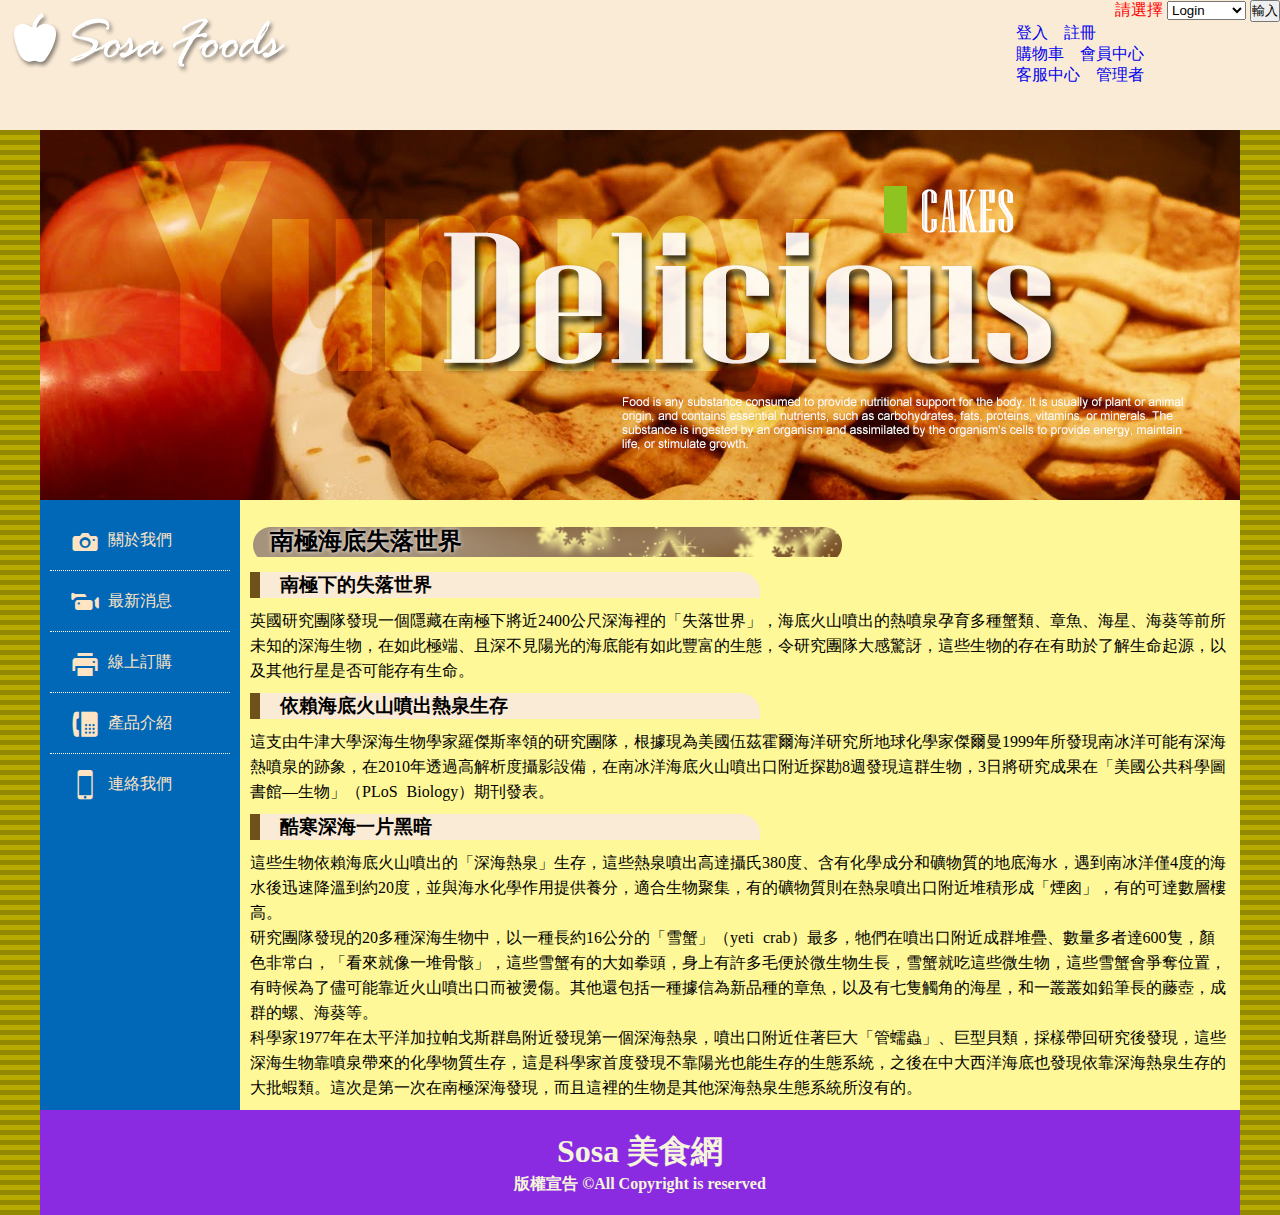
<file: web/index.html>
<!doctype html>
<html lang="zh-Hant"><!-- InstanceBegin template="/Templates/template1.dwt" codeOutsideHTMLIsLocked="false" -->
<head>
<meta charset="utf-8">
<!-- InstanceBeginEditable name="doctitle" -->
        <title>Sosa 美食網</title>
        <!-- InstanceEndEditable -->
<meta name="keywords" content="美食,西點,送禮">
<meta name="description" content="歡樂美味在 Sosa">
<link href="share/style.css" rel="stylesheet" type="text/css">
<!-- InstanceBeginEditable name="head" -->
        <!-- InstanceEndEditable -->
</head>

<body>
<div class="header">
  <h1><img src="share/logo.png" width="300" height="80" alt=""/></h1>
  <form action="ApplicationControl" method="POST">
    <p style="color:red; text-align:right"> 請選擇
      <select name="Application" size="1">
        <option>Login</option>
        <option>Shopping</option>
		<option>car</option>
        <option>Logout</option>
      </select>
      <input type="submit" value="輸入" />
    </p>
  </form>
 <ul>
    <li><a href="M_Login.jsp">登入</a></li>
    <li><a href="M_Reg.jsp">註冊</a></li>
    <li><a href="ShopCart.jsp">購物車</a></li>
    <li><a href="M_Info.jsp">會員中心</a></li>
    <li><a href="customer.jsp">客服中心</a></li>
    <li><a href="Admin.jsp">管理者</a></li>
  </ul>

</div>
<div class="container">
  <div class="banner"><img src="share/banner.jpg" width="1200" height="400" alt=""/></div>
  <div class="nav">
    <ul>
      <li><a href="about/about.html"><span>1</span>關於我們</a></li>
      <li><a href="new/news.html"><span>2</span>最新消息</a></li>
      <li><a href="productG.jsp"><span>3</span>線上訂購</a></li>
      <li><a href="product.jsp"><span>4</span>產品介紹</a></li>
      <li><a href="contact/contact.html"><span>5</span>連絡我們</a></li>
    </ul>
  </div>
  <div class="content"><!-- InstanceBeginEditable name="EditRegion3" -->
                <h2>南極海底失落世界</h2>
                <h3>南極下的失落世界</h3>
                <p>英國研究團隊發現一個隱藏在南極下將近2400公尺深海裡的「失落世界」，海底火山噴出的熱噴泉孕育多種蟹類、章魚、海星、海葵等前所未知的深海生物，在如此極端、且深不見陽光的海底能有如此豐富的生態，令研究團隊大感驚訝，這些生物的存在有助於了解生命起源，以及其他行星是否可能存有生命。</p>
                <h3>依賴海底火山噴出熱泉生存</h3>
                <p>這支由牛津大學深海生物學家羅傑斯率領的研究團隊，根據現為美國伍茲霍爾海洋研究所地球化學家傑爾曼1999年所發現南冰洋可能有深海熱噴泉的跡象，在2010年透過高解析度攝影設備，在南冰洋海底火山噴出口附近探勘8週發現這群生物，3日將研究成果在「美國公共科學圖書館—生物」（PLoS Biology）期刊發表。</p>
                <h3>酷寒深海一片黑暗</h3>
                <p>這些生物依賴海底火山噴出的「深海熱泉」生存，這些熱泉噴出高達攝氏380度、含有化學成分和礦物質的地底海水，遇到南冰洋僅4度的海水後迅速降溫到約20度，並與海水化學作用提供養分，適合生物聚集，有的礦物質則在熱泉噴出口附近堆積形成「煙囪」，有的可達數層樓高。</p>
                <p>研究團隊發現的20多種深海生物中，以一種長約16公分的「雪蟹」（yeti  crab）最多，牠們在噴出口附近成群堆疊、數量多者達600隻，顏色非常白，「看來就像一堆骨骸」，這些雪蟹有的大如拳頭，身上有許多毛便於微生物生長，雪蟹就吃這些微生物，這些雪蟹會爭奪位置，有時候為了儘可能靠近火山噴出口而被燙傷。其他還包括一種據信為新品種的章魚，以及有七隻觸角的海星，和一叢叢如鉛筆長的藤壺，成群的螺、海葵等。</p>
                <p>科學家1977年在太平洋加拉帕戈斯群島附近發現第一個深海熱泉，噴出口附近住著巨大「管蠕蟲」、巨型貝類，採樣帶回研究後發現，這些深海生物靠噴泉帶來的化學物質生存，這是科學家首度發現不靠陽光也能生存的生態系統，之後在中大西洋海底也發現依靠深海熱泉生存的大批蝦類。這次是第一次在南極深海發現，而且這裡的生物是其他深海熱泉生態系統所沒有的。</p>
                <!-- InstanceEndEditable --> </div>
  <div class="footer">
    <h1>Sosa 美食網</h1>
    <h4>版權宣告 &copy;All Copyright is reserved</h4>
  </div>
</div>
</body>
<!-- InstanceEnd --></html>
</file>
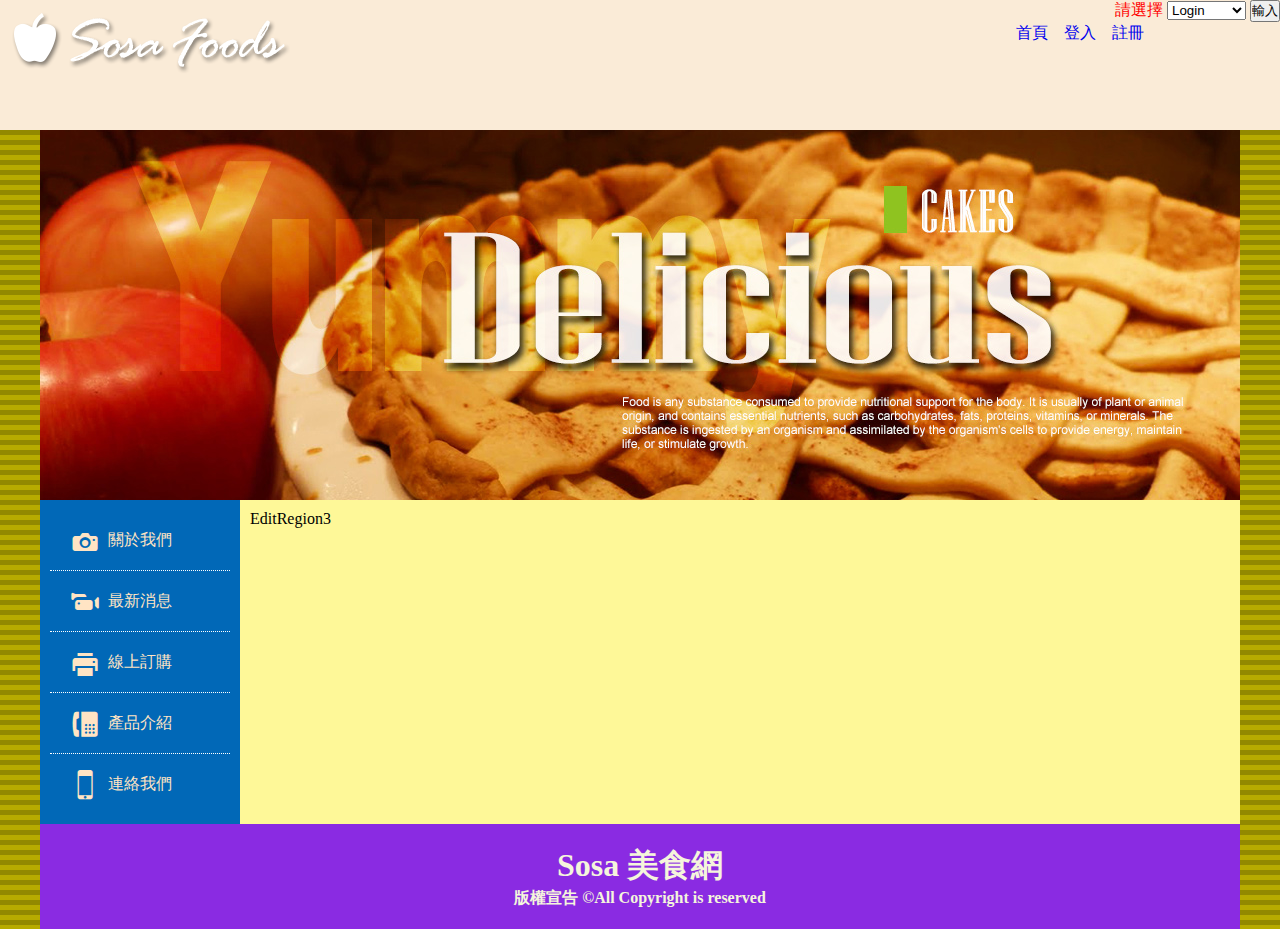
<file: web/member.html>
<!doctype html>
<html lang="zh-Hant"><!-- InstanceBegin template="/Templates/template1.dwt" codeOutsideHTMLIsLocked="false" -->
<head>
<meta charset="utf-8">
<!-- InstanceBeginEditable name="doctitle" -->
<title>Sosa 美食網</title>
<!-- InstanceEndEditable -->
<meta name="keywords" content="美食,西點,送禮">
<meta name="description" content="歡樂美味在 Sosa">
<link href="share/style.css" rel="stylesheet" type="text/css">
<!-- InstanceBeginEditable name="head" -->
<!-- InstanceEndEditable -->
</head>

<body>
<div class="header">
  <h1><img src="share/logo.png" width="300" height="80" alt=""/></h1>
  <form action="ApplicationControl" method="POST">
    <p style="color:red; text-align:right"> 請選擇
      <select name="Application" size="1">
        <option>Login</option>
        <option>Shopping</option>
        <option>Logout</option>
      </select>
      <input type="submit" value="輸入" />
    </p>
  </form>
  <ul>
    <li><a href="index.html">首頁</a></li>
    <li><a href="#">登入</a></li>
    <li><a href="member.html">註冊 </a></li>
  </ul>
</div>
<div class="container">
  <div class="banner"><img src="share/banner.jpg" width="1200" height="400" alt=""/></div>
  <div class="nav">
    <ul>
      <li><a href="about/about.html"><span>1</span>關於我們</a></li>
      <li><a href="new/news.html"><span>2</span>最新消息</a></li>
      <li><a href="order/order.html"><span>3</span>線上訂購</a></li>
      <li><a href="product/product.html"><span>4</span>產品介紹</a></li>
      <li><a href="contact/contact.html"><span>5</span>連絡我們</a></li>
    </ul>
  </div>
  <div class="content"><!-- InstanceBeginEditable name="EditRegion3" -->EditRegion3<!-- InstanceEndEditable --> </div>
  <div class="footer">
    <h1>Sosa 美食網</h1>
    <h4>版權宣告 &copy;All Copyright is reserved</h4>
  </div>
</div>
</body>
<!-- InstanceEnd --></html>
</file>
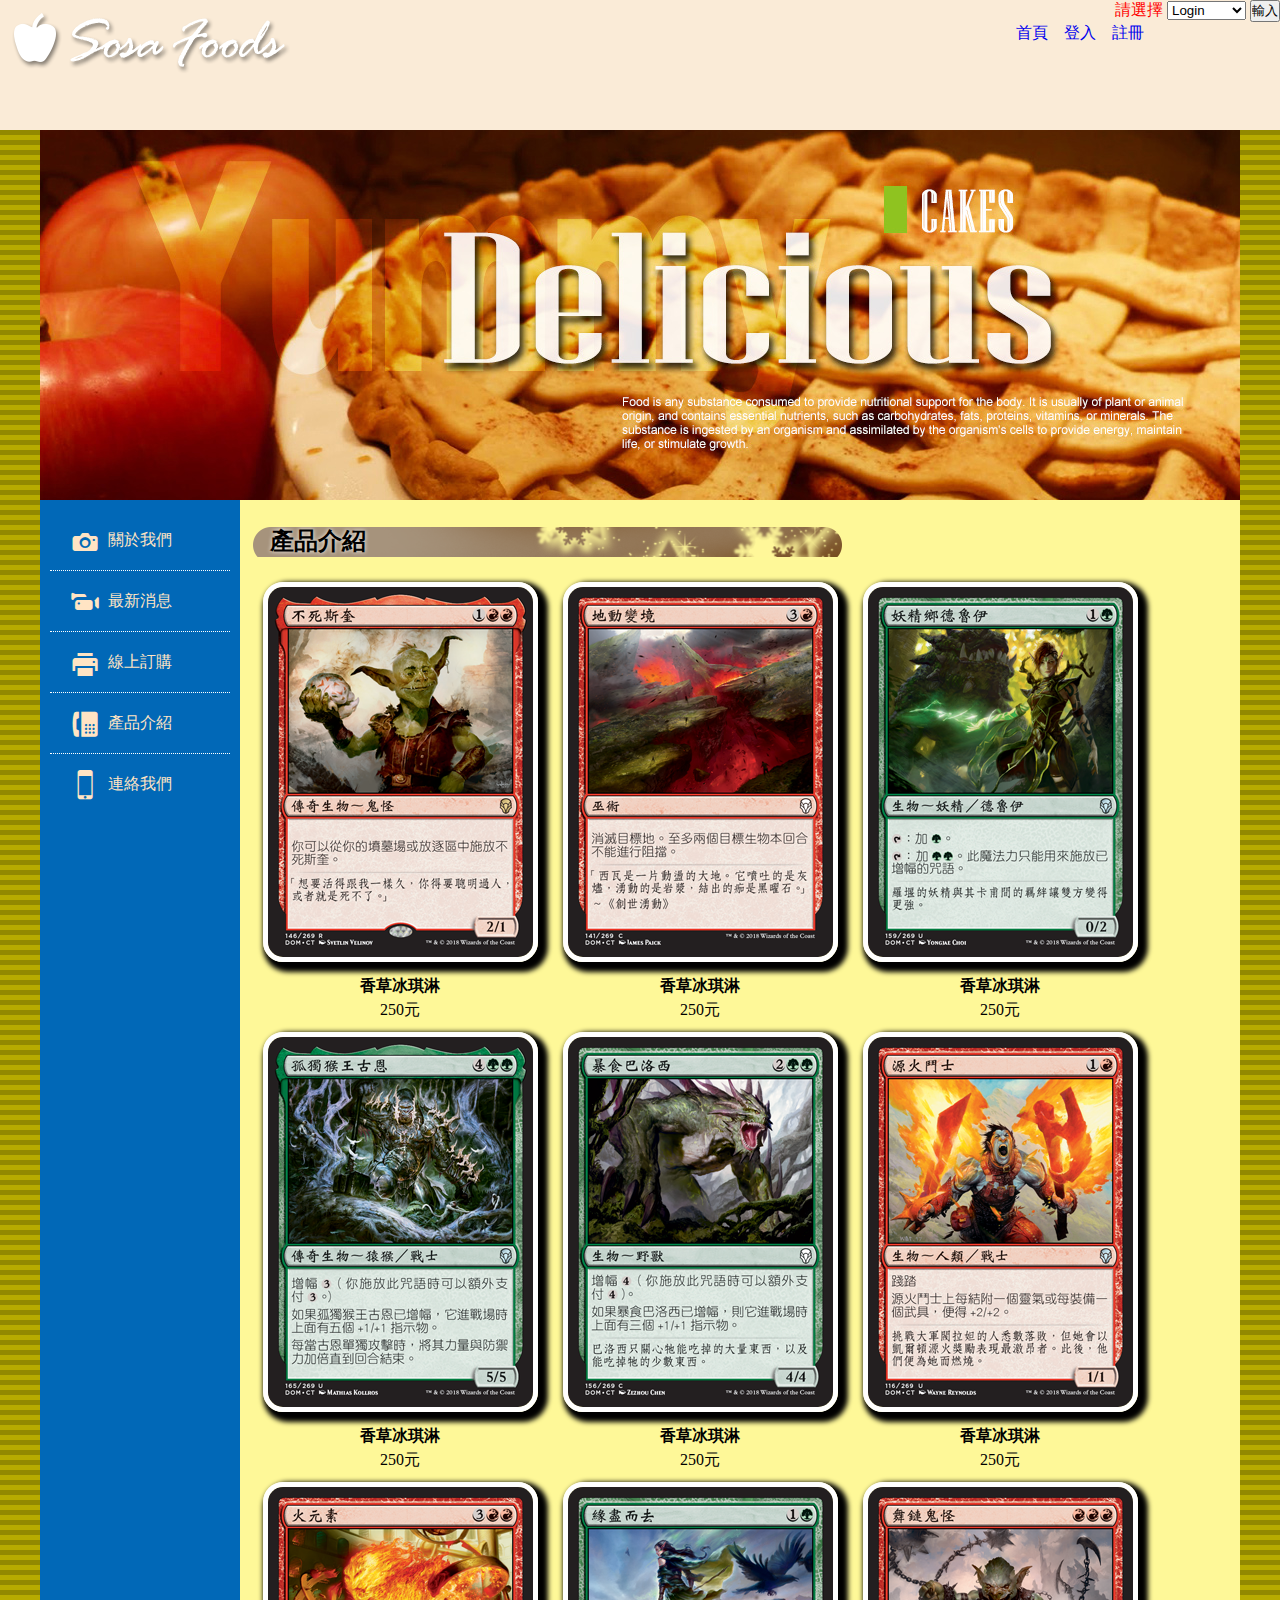
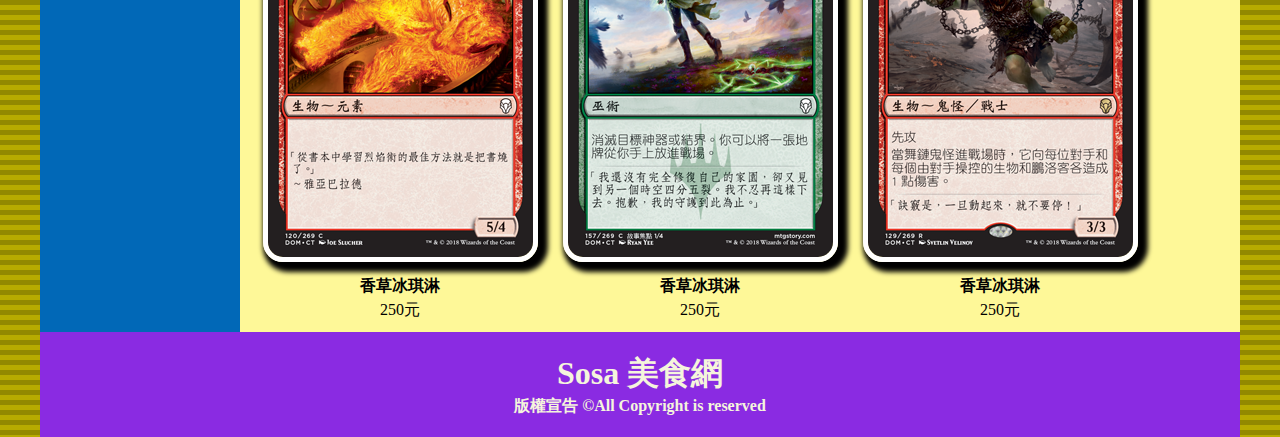
<file: web/product.html>
<!doctype html>
<html lang="zh-Hant"><!-- InstanceBegin template="/Templates/template1.dwt" codeOutsideHTMLIsLocked="false" -->
<head>
<meta charset="utf-8">
<!-- InstanceBeginEditable name="doctitle" -->
<title>Sosa 美食網</title>
<link href="productcss.css" rel="stylesheet" type="text/css">
<!-- InstanceEndEditable -->
<meta name="keywords" content="美食,西點,送禮">
<meta name="description" content="歡樂美味在 Sosa">
<link href="share/style.css" rel="stylesheet" type="text/css">
<!-- InstanceBeginEditable name="head" -->
<!-- InstanceEndEditable -->
</head>

<body>
<div class="header">
  <h1><img src="share/logo.png" width="300" height="80" alt=""/></h1>
  <form action="ApplicationControl" method="POST">
    <p style="color:red; text-align:right"> 請選擇
      <select name="Application" size="1">
        <option>Login</option>
        <option>Shopping</option>
		<option>car</option>
        <option>Logout</option>
      </select>
      <input type="submit" value="輸入" />
    </p>
  </form>
  <ul>
    <li><a href="index.html">首頁</a></li>
    <li><a href="#">登入</a></li>
    <li><a href="member.html">註冊 </a></li>
  </ul>
</div>
<div class="container">
  <div class="banner"><img src="share/banner.jpg" width="1200" height="400" alt=""/></div>
  <div class="nav">
    <ul>
      <li><a href="about/about.html"><span>1</span>關於我們</a></li>
      <li><a href="new/news.html"><span>2</span>最新消息</a></li>
      <li><a href="productG.jsp"><span>3</span>線上訂購</a></li>
      <li><a href="product.jsp"><span>4</span>產品介紹</a></li>
      <li><a href="contact/contact.html"><span>5</span>連絡我們</a></li>
    </ul>
  </div>
  <div class="content"><!-- InstanceBeginEditable name="EditRegion3" -->
   	 <h2>產品介紹</h2>
<div class="box">
  <h4><img src="product/不死斯奎.png" width="265" height="370" alt=""/>香草冰琪淋</h4>
	<p>250元</p>
</div>
<div class="box">
  <h4><img src="product/地動變境1.png" width="265" height="370" alt=""/>香草冰琪淋</h4>
	<p>250元</p>
</div>
<div class="box">
  <h4><img src="product/妖精鄉德魯伊.png" width="265" height="370" alt=""/>香草冰琪淋</h4>
	<p>250元</p>
</div>
<div class="box">
  <h4><img src="product/孤獨猴王古恩.png" width="265" height="370" alt=""/>香草冰琪淋</h4>
	<p>250元</p>
</div>
<div class="box">
  <h4><img src="product/暴食巴洛西.png" width="265" height="370" alt=""/>香草冰琪淋</h4>
	<p>250元</p>
</div>
<div class="box">
  <h4><img src="product/源火鬥士.png" width="265" height="370" alt=""/>香草冰琪淋</h4>
	<p>250元</p>
</div>
<div class="box">
  <h4><img src="product/火元素.png" width="265" height="370" alt=""/>香草冰琪淋</h4>
	<p>250元</p>
</div>
<div class="box">
  <h4><img src="product/緣盡而去1.png" width="265" height="370" alt=""/>香草冰琪淋</h4>
	<p>250元</p>
</div>
<div class="box">
  <h4><img src="product/舞鏈鬼怪.png" width="265" height="370" alt=""/>香草冰琪淋</h4>
	<p>250元</p>
</div> 
	
  <!-- InstanceEndEditable --> </div>
  <div class="footer">
    <h1>Sosa 美食網</h1>
    <h4>版權宣告 &copy;All Copyright is reserved</h4>
  </div>
</div>
</body>
<!-- InstanceEnd --></html>
</file>
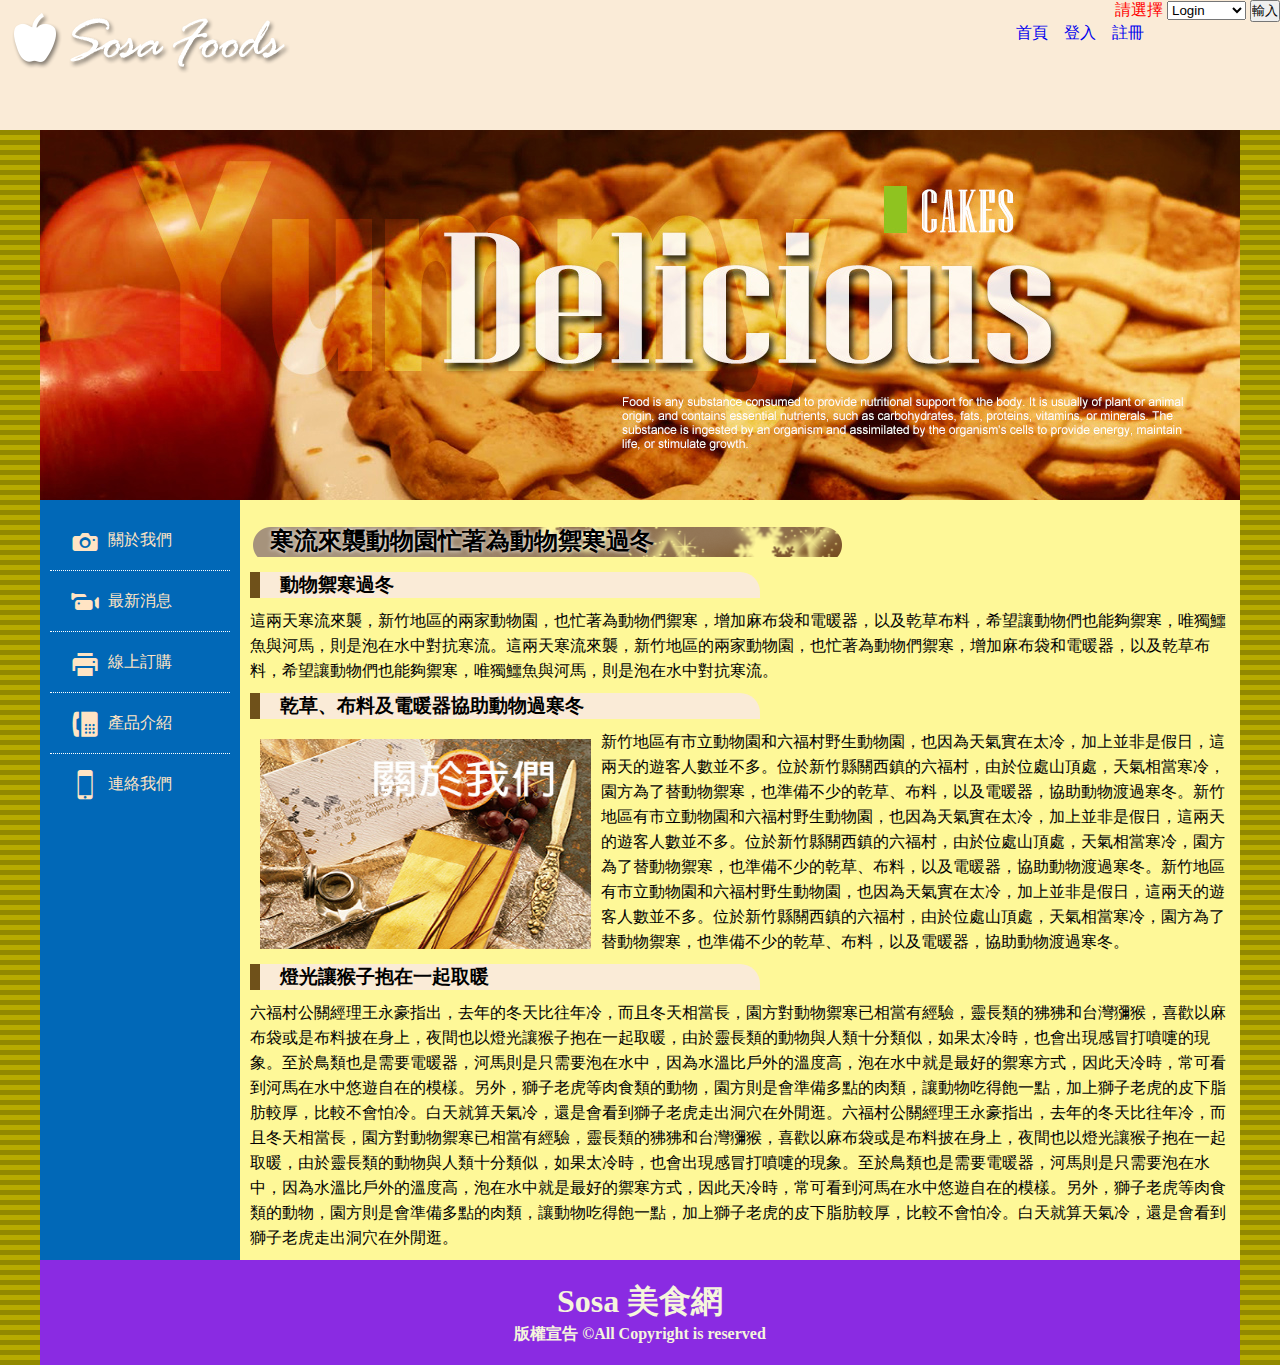
<file: web/about/about.html>
<!doctype html>
<html lang="zh-Hant"><!-- InstanceBegin template="/Templates/template1.dwt" codeOutsideHTMLIsLocked="false" -->
<head>
<meta charset="utf-8">
<!-- InstanceBeginEditable name="doctitle" -->
<title>Sosa 美食網</title>
<link href="aboutcss.css" rel="stylesheet" type="text/css">
<!-- InstanceEndEditable -->
<meta name="keywords" content="美食,西點,送禮">
<meta name="description" content="歡樂美味在 Sosa">
<link href="../share/style.css" rel="stylesheet" type="text/css">
<!-- InstanceBeginEditable name="head" -->
<!-- InstanceEndEditable -->
</head>

<body>
<div class="header">
  <h1><img src="../share/logo.png" width="300" height="80" alt=""/></h1>
  <form action="ApplicationControl" method="POST">
    <p style="color:red; text-align:right"> 請選擇
      <select name="Application" size="1">
        <option>Login</option>
        <option>Shopping</option>
        <option>Logout</option>
      </select>
      <input type="submit" value="輸入" />
    </p>
  </form>
  <ul>
    <li><a href="../index.html">首頁</a></li>
    <li><a href="#">登入</a></li>
    <li><a href="../member.html">註冊 </a></li>
  </ul>
</div>
<div class="container">
  <div class="banner"><img src="../share/banner.jpg" width="1200" height="400" alt=""/></div>
  <div class="nav">
    <ul>
      <li><a href="about.html"><span>1</span>關於我們</a></li>
      <li><a href="../new/news.html"><span>2</span>最新消息</a></li>
      <li><a href="../order/order.html"><span>3</span>線上訂購</a></li>
      <li><a href="../product/product.html"><span>4</span>產品介紹</a></li>
      <li><a href="../contact/contact.html"><span>5</span>連絡我們</a></li>
    </ul>
  </div>
  <div class="content"><!-- InstanceBeginEditable name="EditRegion3" -->
    <h2>寒流來襲動物園忙著為動物禦寒過冬</h2>
    <h3>動物禦寒過冬</h3>
    <p>這兩天寒流來襲，新竹地區的兩家動物園，也忙著為動物們禦寒，增加麻布袋和電暖器，以及乾草布料，希望讓動物們也能夠禦寒，唯獨鱷魚與河馬，則是泡在水中對抗寒流。這兩天寒流來襲，新竹地區的兩家動物園，也忙著為動物們禦寒，增加麻布袋和電暖器，以及乾草布料，希望讓動物們也能夠禦寒，唯獨鱷魚與河馬，則是泡在水中對抗寒流。</p>
    <h3>乾草、布料及電暖器協助動物過寒冬</h3>
    <p><img src="about_img.jpg" width="331" height="210" alt=""/></p>
    <p>新竹地區有市立動物園和六福村野生動物園，也因為天氣實在太冷，加上並非是假日，這兩天的遊客人數並不多。位於新竹縣關西鎮的六福村，由於位處山頂處，天氣相當寒冷，園方為了替動物禦寒，也準備不少的乾草、布料，以及電暖器，協助動物渡過寒冬。新竹地區有市立動物園和六福村野生動物園，也因為天氣實在太冷，加上並非是假日，這兩天的遊客人數並不多。位於新竹縣關西鎮的六福村，由於位處山頂處，天氣相當寒冷，園方為了替動物禦寒，也準備不少的乾草、布料，以及電暖器，協助動物渡過寒冬。新竹地區有市立動物園和六福村野生動物園，也因為天氣實在太冷，加上並非是假日，這兩天的遊客人數並不多。位於新竹縣關西鎮的六福村，由於位處山頂處，天氣相當寒冷，園方為了替動物禦寒，也準備不少的乾草、布料，以及電暖器，協助動物渡過寒冬。</p>
    <h3>燈光讓猴子抱在一起取暖</h3>
    <p>六福村公關經理王永豪指出，去年的冬天比往年冷，而且冬天相當長，園方對動物禦寒已相當有經驗，靈長類的狒狒和台灣獼猴，喜歡以麻布袋或是布料披在身上，夜間也以燈光讓猴子抱在一起取暖，由於靈長類的動物與人類十分類似，如果太冷時，也會出現感冒打噴嚏的現象。至於鳥類也是需要電暖器，河馬則是只需要泡在水中，因為水溫比戶外的溫度高，泡在水中就是最好的禦寒方式，因此天冷時，常可看到河馬在水中悠遊自在的模樣。另外，獅子老虎等肉食類的動物，園方則是會準備多點的肉類，讓動物吃得飽一點，加上獅子老虎的皮下脂肪較厚，比較不會怕冷。白天就算天氣冷，還是會看到獅子老虎走出洞穴在外閒逛。六福村公關經理王永豪指出，去年的冬天比往年冷，而且冬天相當長，園方對動物禦寒已相當有經驗，靈長類的狒狒和台灣獼猴，喜歡以麻布袋或是布料披在身上，夜間也以燈光讓猴子抱在一起取暖，由於靈長類的動物與人類十分類似，如果太冷時，也會出現感冒打噴嚏的現象。至於鳥類也是需要電暖器，河馬則是只需要泡在水中，因為水溫比戶外的溫度高，泡在水中就是最好的禦寒方式，因此天冷時，常可看到河馬在水中悠遊自在的模樣。另外，獅子老虎等肉食類的動物，園方則是會準備多點的肉類，讓動物吃得飽一點，加上獅子老虎的皮下脂肪較厚，比較不會怕冷。白天就算天氣冷，還是會看到獅子老虎走出洞穴在外閒逛。</p>
  <!-- InstanceEndEditable --> </div>
  <div class="footer">
    <h1>Sosa 美食網</h1>
    <h4>版權宣告 &copy;All Copyright is reserved</h4>
  </div>
</div>
</body>
<!-- InstanceEnd --></html>
</file>
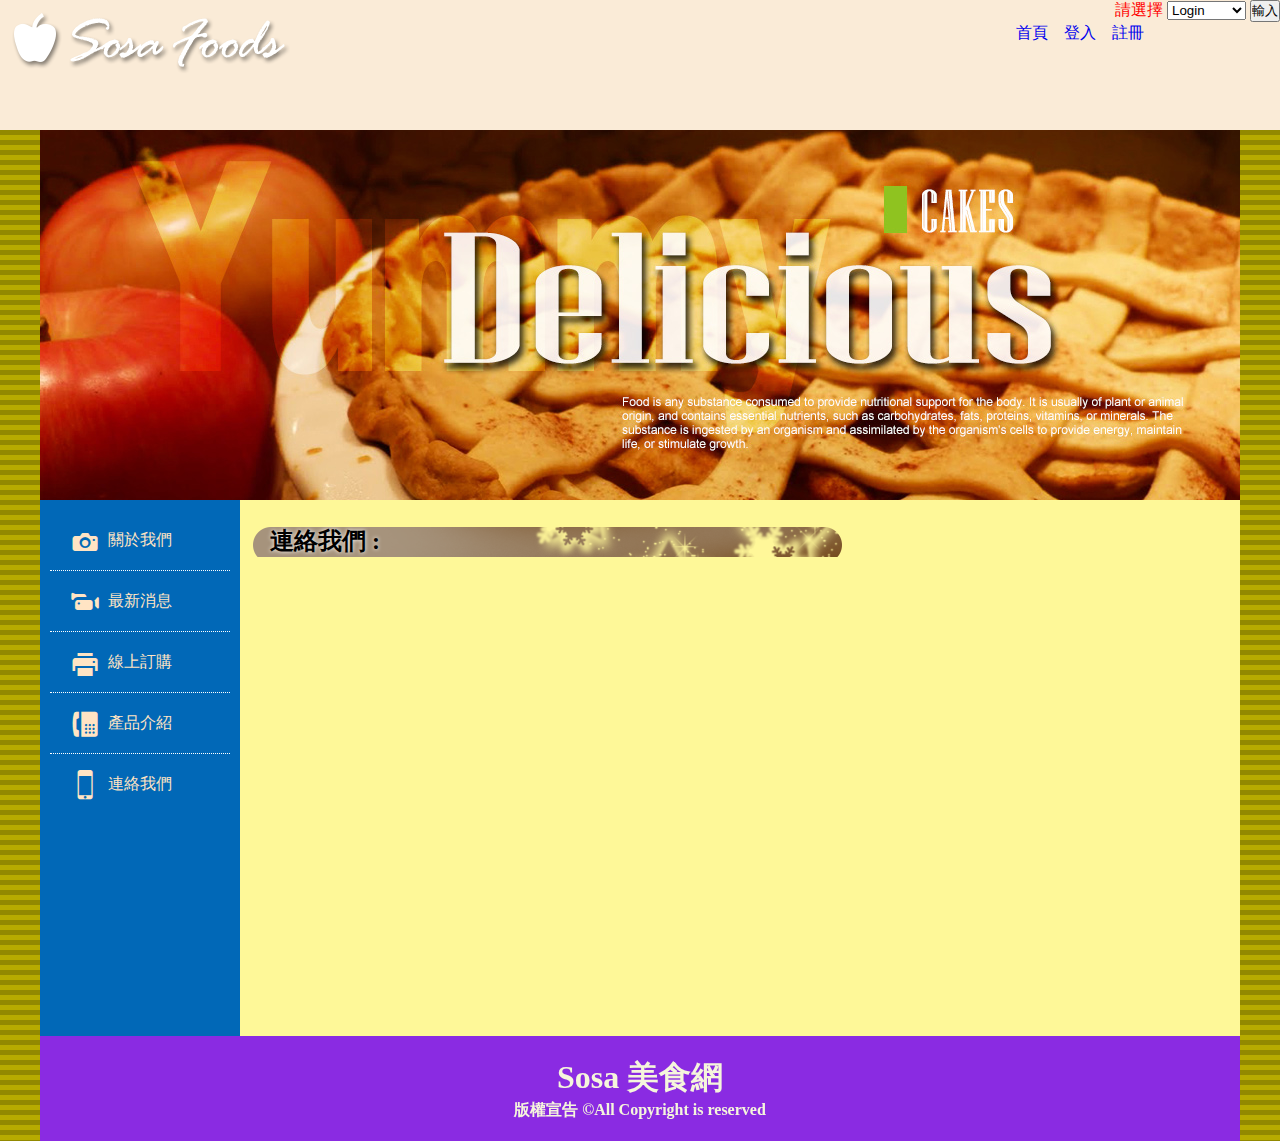
<file: web/contact/contact.html>
<!doctype html>
<html lang="zh-Hant"><!-- InstanceBegin template="/Templates/template1.dwt" codeOutsideHTMLIsLocked="false" -->
<head>
<meta charset="utf-8">
<!-- InstanceBeginEditable name="doctitle" -->
<title>Sosa 美食網</title>
<!-- InstanceEndEditable -->
<meta name="keywords" content="美食,西點,送禮">
<meta name="description" content="歡樂美味在 Sosa">
<link href="../share/style.css" rel="stylesheet" type="text/css">
<!-- InstanceBeginEditable name="head" -->
<!-- InstanceEndEditable -->
</head>

<body>
<div class="header">
  <h1><img src="../share/logo.png" width="300" height="80" alt=""/></h1>
  <form action="ApplicationControl" method="POST">
    <p style="color:red; text-align:right"> 請選擇
      <select name="Application" size="1">
        <option>Login</option>
        <option>Shopping</option>
        <option>Logout</option>
      </select>
      <input type="submit" value="輸入" />
    </p>
  </form>
  <ul>
    <li><a href="../index.html">首頁</a></li>
    <li><a href="#">登入</a></li>
    <li><a href="../member.html">註冊 </a></li>
  </ul>
</div>
<div class="container">
  <div class="banner"><img src="../share/banner.jpg" width="1200" height="400" alt=""/></div>
  <div class="nav">
    <ul>
      <li><a href="../about/about.html"><span>1</span>關於我們</a></li>
      <li><a href="../new/news.html"><span>2</span>最新消息</a></li>
      <li><a href="../order/order.html"><span>3</span>線上訂購</a></li>
      <li><a href="../product/product.html"><span>4</span>產品介紹</a></li>
      <li><a href="contact.html"><span>5</span>連絡我們</a></li>
    </ul>
  </div>
  <div class="content"><!-- InstanceBeginEditable name="EditRegion3" -->
    <h2>連絡我們 :</h2>
	  <iframe src="https://www.google.com/maps/embed?pb=!1m18!1m12!1m3!1d3659.7351724631085!2d120.9551856155203!3d23.47001528472828!2m3!1f0!2f0!3f0!3m2!1i1024!2i768!4f13.1!3m3!1m2!1s0x346f210e4248216d%3A0x7a6bbfb8dc0db0a4!2z546J5bGx5Li75bOw!5e0!3m2!1szh-TW!2stw!4v1528962942045" width="800" height="450" frameborder="0" style="border:0" allowfullscreen></iframe>
  <!-- InstanceEndEditable --> </div>
  <div class="footer">
    <h1>Sosa 美食網</h1>
    <h4>版權宣告 &copy;All Copyright is reserved</h4>
  </div>
</div>
</body>
<!-- InstanceEnd --></html>
</file>
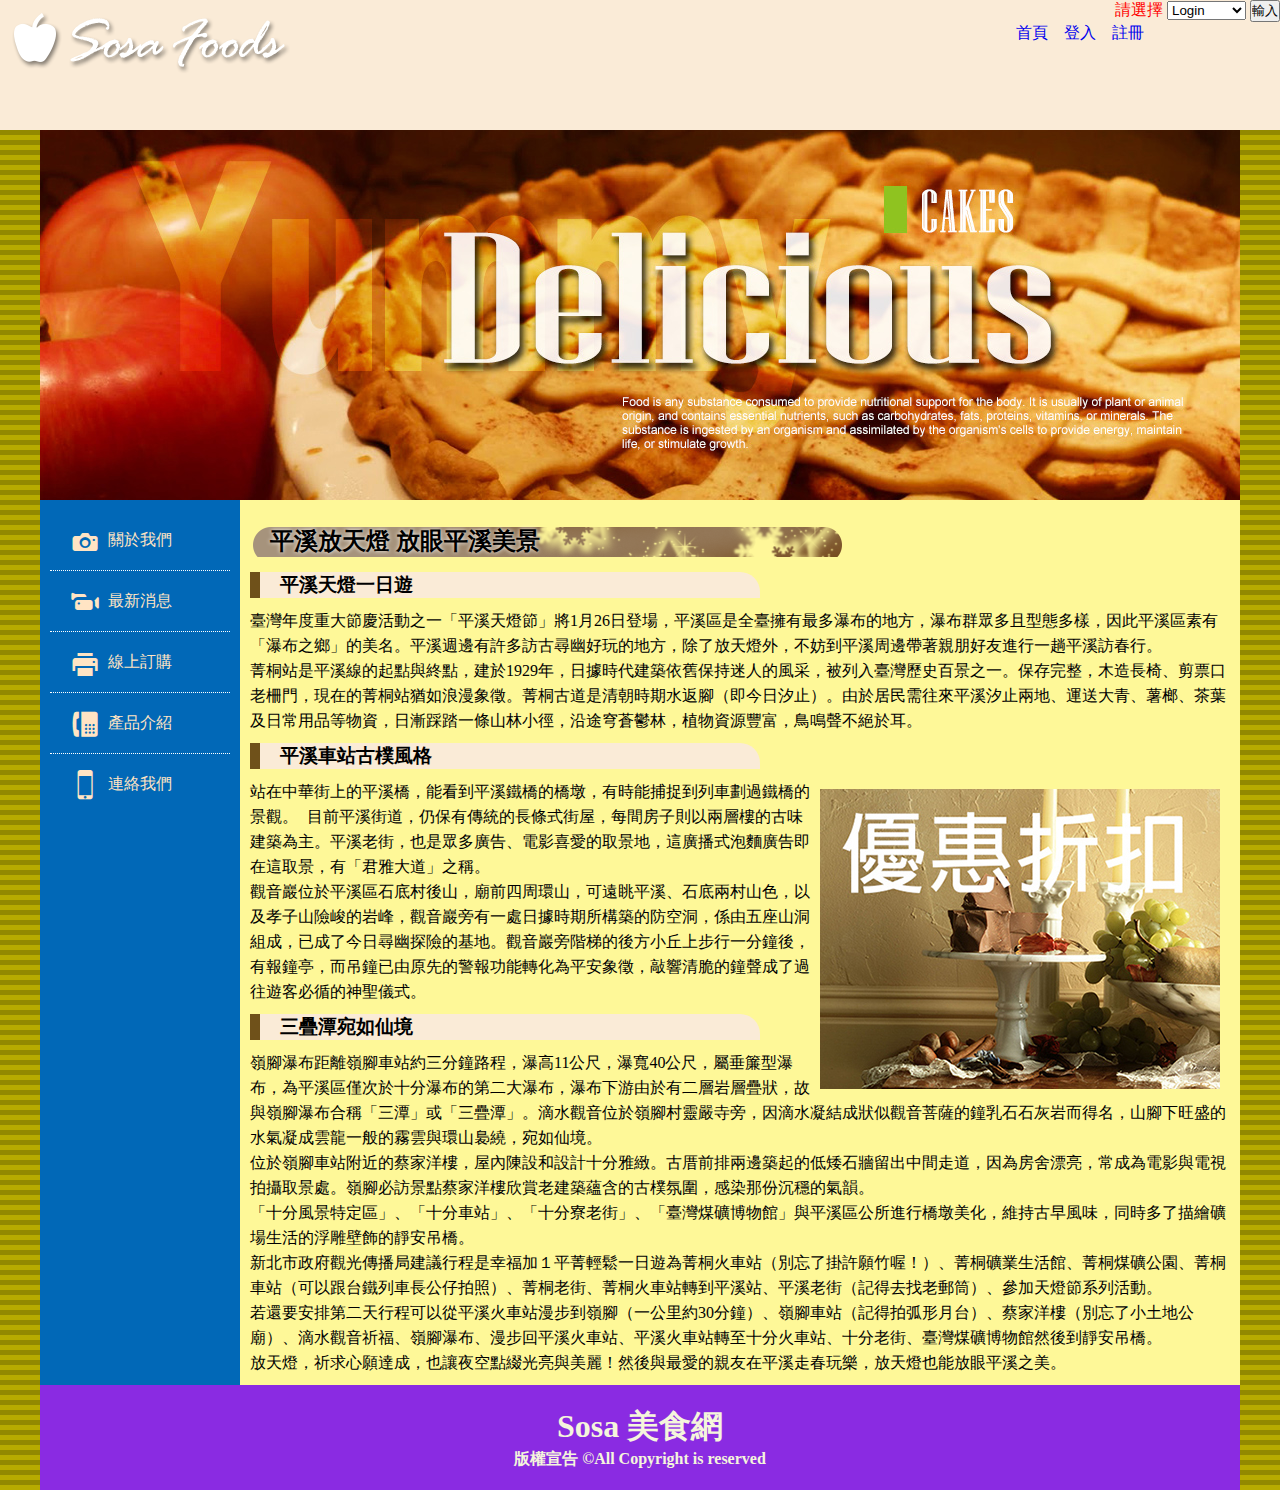
<file: web/new/news.html>
<!doctype html>
<html lang="zh-Hant"><!-- InstanceBegin template="/Templates/template1.dwt" codeOutsideHTMLIsLocked="false" -->
<head>
<meta charset="utf-8">
<!-- InstanceBeginEditable name="doctitle" -->
<title>Sosa 美食網</title>
<link href="newcss.css" rel="stylesheet" type="text/css">
<!-- InstanceEndEditable -->
<meta name="keywords" content="美食,西點,送禮">
<meta name="description" content="歡樂美味在 Sosa">
<link href="../share/style.css" rel="stylesheet" type="text/css">
<!-- InstanceBeginEditable name="head" -->
<!-- InstanceEndEditable -->
</head>

<body>
<div class="header">
  <h1><img src="../share/logo.png" width="300" height="80" alt=""/></h1>
  <form action="ApplicationControl" method="POST">
    <p style="color:red; text-align:right"> 請選擇
      <select name="Application" size="1">
        <option>Login</option>
        <option>Shopping</option>
        <option>Logout</option>
      </select>
      <input type="submit" value="輸入" />
    </p>
  </form>
  <ul>
    <li><a href="../index.html">首頁</a></li>
    <li><a href="#">登入</a></li>
    <li><a href="../member.html">註冊 </a></li>
  </ul>
</div>
<div class="container">
  <div class="banner"><img src="../share/banner.jpg" width="1200" height="400" alt=""/></div>
  <div class="nav">
    <ul>
      <li><a href="../about/about.html"><span>1</span>關於我們</a></li>
      <li><a href="news.html"><span>2</span>最新消息</a></li>
      <li><a href="../order/order.html"><span>3</span>線上訂購</a></li>
      <li><a href="../product/product.html"><span>4</span>產品介紹</a></li>
      <li><a href="../contact/contact.html"><span>5</span>連絡我們</a></li>
    </ul>
  </div>
  <div class="content"><!-- InstanceBeginEditable name="EditRegion3" -->
    <h2>平溪放天燈 放眼平溪美景</h2>
    <h3>平溪天燈一日遊</h3>
    <p>臺灣年度重大節慶活動之一「平溪天燈節」將1月26日登場，平溪區是全臺擁有最多瀑布的地方，瀑布群眾多且型態多樣，因此平溪區素有「瀑布之鄉」的美名。平溪週邊有許多訪古尋幽好玩的地方，除了放天燈外，不妨到平溪周邊帶著親朋好友進行一趟平溪訪春行。</p>
    <p>菁桐站是平溪線的起點與終點，建於1929年，日據時代建築依舊保持迷人的風采，被列入臺灣歷史百景之一。保存完整，木造長椅、剪票口老柵門，現在的菁桐站猶如浪漫象徵。菁桐古道是清朝時期水返腳（即今日汐止）。由於居民需往來平溪汐止兩地、運送大青、薯榔、茶葉及日常用品等物資，日漸踩踏一條山林小徑，沿途穹蒼鬱林，植物資源豐富，鳥鳴聲不絕於耳。</p>
    <h3>平溪車站古樸風格</h3>
    <p><img src="news_img.jpg" width="400" height="300" alt=""/></p>
    <p>站在中華街上的平溪橋，能看到平溪鐵橋的橋墩，有時能捕捉到列車劃過鐵橋的景觀。  目前平溪街道，仍保有傳統的長條式街屋，每間房子則以兩層樓的古味建築為主。平溪老街，也是眾多廣告、電影喜愛的取景地，這廣播式泡麵廣告即在這取景，有「君雅大道」之稱。</p>
    <p>觀音巖位於平溪區石底村後山，廟前四周環山，可遠眺平溪、石底兩村山色，以及孝子山險峻的岩峰，觀音巖旁有一處日據時期所構築的防空洞，係由五座山洞組成，已成了今日尋幽探險的基地。觀音巖旁階梯的後方小丘上步行一分鐘後，有報鐘亭，而吊鐘已由原先的警報功能轉化為平安象徵，敲響清脆的鐘聲成了過往遊客必循的神聖儀式。 </p>
    <h3>三疊潭宛如仙境</h3>
    <p>嶺腳瀑布距離嶺腳車站約三分鐘路程，瀑高11公尺，瀑寬40公尺，屬垂簾型瀑布，為平溪區僅次於十分瀑布的第二大瀑布，瀑布下游由於有二層岩層疊狀，故與嶺腳瀑布合稱「三潭」或「三疊潭」。滴水觀音位於嶺腳村靈嚴寺旁，因滴水凝結成狀似觀音菩薩的鐘乳石石灰岩而得名，山腳下旺盛的水氣凝成雲龍一般的霧雲與環山裊繞，宛如仙境。</p>
    <p>位於嶺腳車站附近的蔡家洋樓，屋內陳設和設計十分雅緻。古厝前排兩邊築起的低矮石牆留出中間走道，因為房舍漂亮，常成為電影與電視拍攝取景處。嶺腳必訪景點蔡家洋樓欣賞老建築蘊含的古樸氛圍，感染那份沉穩的氣韻。</p>
    <p>「十分風景特定區」、「十分車站」、「十分寮老街」、「臺灣煤礦博物館」與平溪區公所進行橋墩美化，維持古早風味，同時多了描繪礦場生活的浮雕壁飾的靜安吊橋。</p>
    <p>新北市政府觀光傳播局建議行程是幸福加１平菁輕鬆一日遊為菁桐火車站（別忘了掛許願竹喔！）、菁桐礦業生活館、菁桐煤礦公園、菁桐車站（可以跟台鐵列車長公仔拍照）、菁桐老街、菁桐火車站轉到平溪站、平溪老街（記得去找老郵筒）、參加天燈節系列活動。</p>
    <p>若還要安排第二天行程可以從平溪火車站漫步到嶺腳（一公里約30分鐘）、嶺腳車站（記得拍弧形月台）、蔡家洋樓（別忘了小土地公廟）、滴水觀音祈福、嶺腳瀑布、漫步回平溪火車站、平溪火車站轉至十分火車站、十分老街、臺灣煤礦博物館然後到靜安吊橋。</p>
    <p>放天燈，祈求心願達成，也讓夜空點綴光亮與美麗！然後與最愛的親友在平溪走春玩樂，放天燈也能放眼平溪之美。</p>
  <!-- InstanceEndEditable --> </div>
  <div class="footer">
    <h1>Sosa 美食網</h1>
    <h4>版權宣告 &copy;All Copyright is reserved</h4>
  </div>
</div>
</body>
<!-- InstanceEnd --></html>
</file>
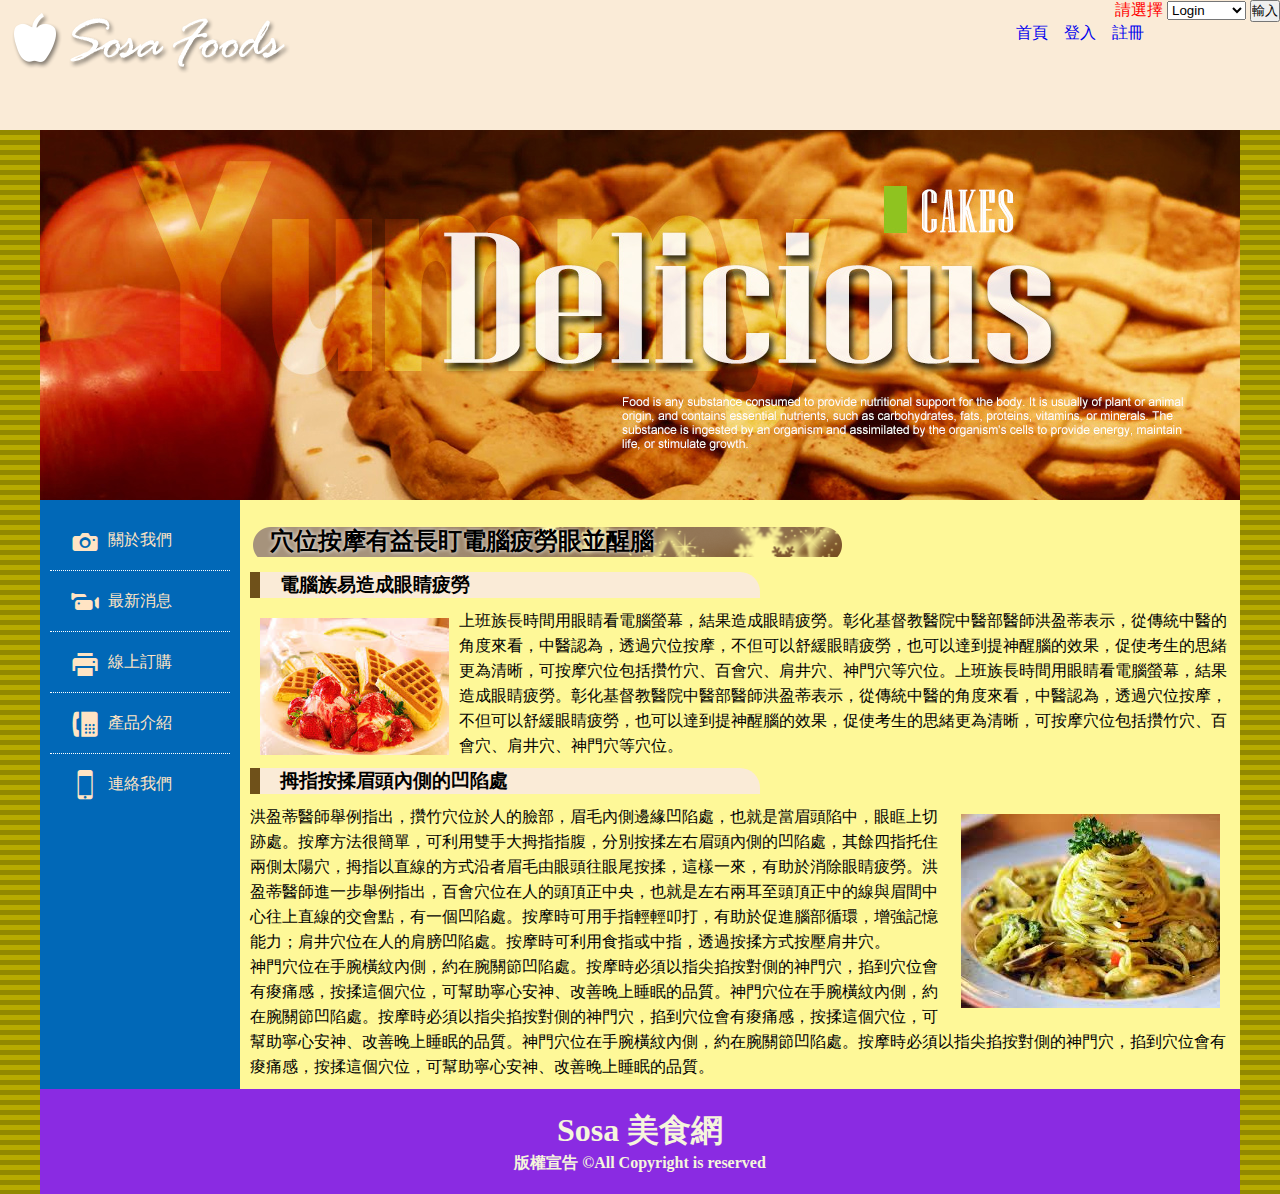
<file: web/order/order.html>
<!doctype html>
<html lang="zh-Hant"><!-- InstanceBegin template="/Templates/template1.dwt" codeOutsideHTMLIsLocked="false" -->
<head>
<meta charset="utf-8">
<!-- InstanceBeginEditable name="doctitle" -->
<title>Sosa 美食網</title>
<link href="ordercss.css" rel="stylesheet" type="text/css">
<!-- InstanceEndEditable -->
<meta name="keywords" content="美食,西點,送禮">
<meta name="description" content="歡樂美味在 Sosa">
<link href="../share/style.css" rel="stylesheet" type="text/css">
<!-- InstanceBeginEditable name="head" -->
<!-- InstanceEndEditable -->
</head>

<body>
<div class="header">
  <h1><img src="../share/logo.png" width="300" height="80" alt=""/></h1>
  <form action="ApplicationControl" method="POST">
    <p style="color:red; text-align:right"> 請選擇
      <select name="Application" size="1">
        <option>Login</option>
        <option>Shopping</option>
        <option>Logout</option>
      </select>
      <input type="submit" value="輸入" />
    </p>
  </form>
  <ul>
    <li><a href="../index.html">首頁</a></li>
    <li><a href="#">登入</a></li>
    <li><a href="../member.html">註冊 </a></li>
  </ul>
</div>
<div class="container">
  <div class="banner"><img src="../share/banner.jpg" width="1200" height="400" alt=""/></div>
  <div class="nav">
    <ul>
      <li><a href="../about/about.html"><span>1</span>關於我們</a></li>
      <li><a href="../new/news.html"><span>2</span>最新消息</a></li>
      <li><a href="order.html"><span>3</span>線上訂購</a></li>
      <li><a href="../product/product.html"><span>4</span>產品介紹</a></li>
      <li><a href="../contact/contact.html"><span>5</span>連絡我們</a></li>
    </ul>
  </div>
  <div class="content"><!-- InstanceBeginEditable name="EditRegion3" -->
    <h2>穴位按摩有益長盯電腦疲勞眼並醒腦</h2>
    <h3>電腦族易造成眼睛疲勞</h3>
    <p><img class="p1" src="fd01.png" width="189" height="137" alt=""/></p>
    <p>上班族長時間用眼睛看電腦螢幕，結果造成眼睛疲勞。彰化基督教醫院中醫部醫師洪盈蒂表示，從傳統中醫的角度來看，中醫認為，透過穴位按摩，不但可以舒緩眼睛疲勞，也可以達到提神醒腦的效果，促使考生的思緒更為清晰，可按摩穴位包括攢竹穴、百會穴、肩井穴、神門穴等穴位。上班族長時間用眼睛看電腦螢幕，結果造成眼睛疲勞。彰化基督教醫院中醫部醫師洪盈蒂表示，從傳統中醫的角度來看，中醫認為，透過穴位按摩，不但可以舒緩眼睛疲勞，也可以達到提神醒腦的效果，促使考生的思緒更為清晰，可按摩穴位包括攢竹穴、百會穴、肩井穴、神門穴等穴位。</p>
    <h3>拇指按揉眉頭內側的凹陷處</h3>
    <p><img class="p2" src="fd02.jpg" width="259" height="194" alt=""/></p>
    <p>洪盈蒂醫師舉例指出，攢竹穴位於人的臉部，眉毛內側邊緣凹陷處，也就是當眉頭陷中，眼眶上切跡處。按摩方法很簡單，可利用雙手大拇指指腹，分別按揉左右眉頭內側的凹陷處，其餘四指托住兩側太陽穴，拇指以直線的方式沿者眉毛由眼頭往眼尾按揉，這樣一來，有助於消除眼睛疲勞。洪盈蒂醫師進一步舉例指出，百會穴位在人的頭頂正中央，也就是左右兩耳至頭頂正中的線與眉間中心往上直線的交會點，有一個凹陷處。按摩時可用手指輕輕叩打，有助於促進腦部循環，增強記憶能力；肩井穴位在人的肩膀凹陷處。按摩時可利用食指或中指，透過按揉方式按壓肩井穴。</p>
    <p>神門穴位在手腕橫紋內側，約在腕關節凹陷處。按摩時必須以指尖掐按對側的神門穴，掐到穴位會有痠痛感，按揉這個穴位，可幫助寧心安神、改善晚上睡眠的品質。神門穴位在手腕橫紋內側，約在腕關節凹陷處。按摩時必須以指尖掐按對側的神門穴，掐到穴位會有痠痛感，按揉這個穴位，可幫助寧心安神、改善晚上睡眠的品質。神門穴位在手腕橫紋內側，約在腕關節凹陷處。按摩時必須以指尖掐按對側的神門穴，掐到穴位會有痠痛感，按揉這個穴位，可幫助寧心安神、改善晚上睡眠的品質。</p>
  <!-- InstanceEndEditable --> </div>
  <div class="footer">
    <h1>Sosa 美食網</h1>
    <h4>版權宣告 &copy;All Copyright is reserved</h4>
  </div>
</div>
</body>
<!-- InstanceEnd --></html>
</file>
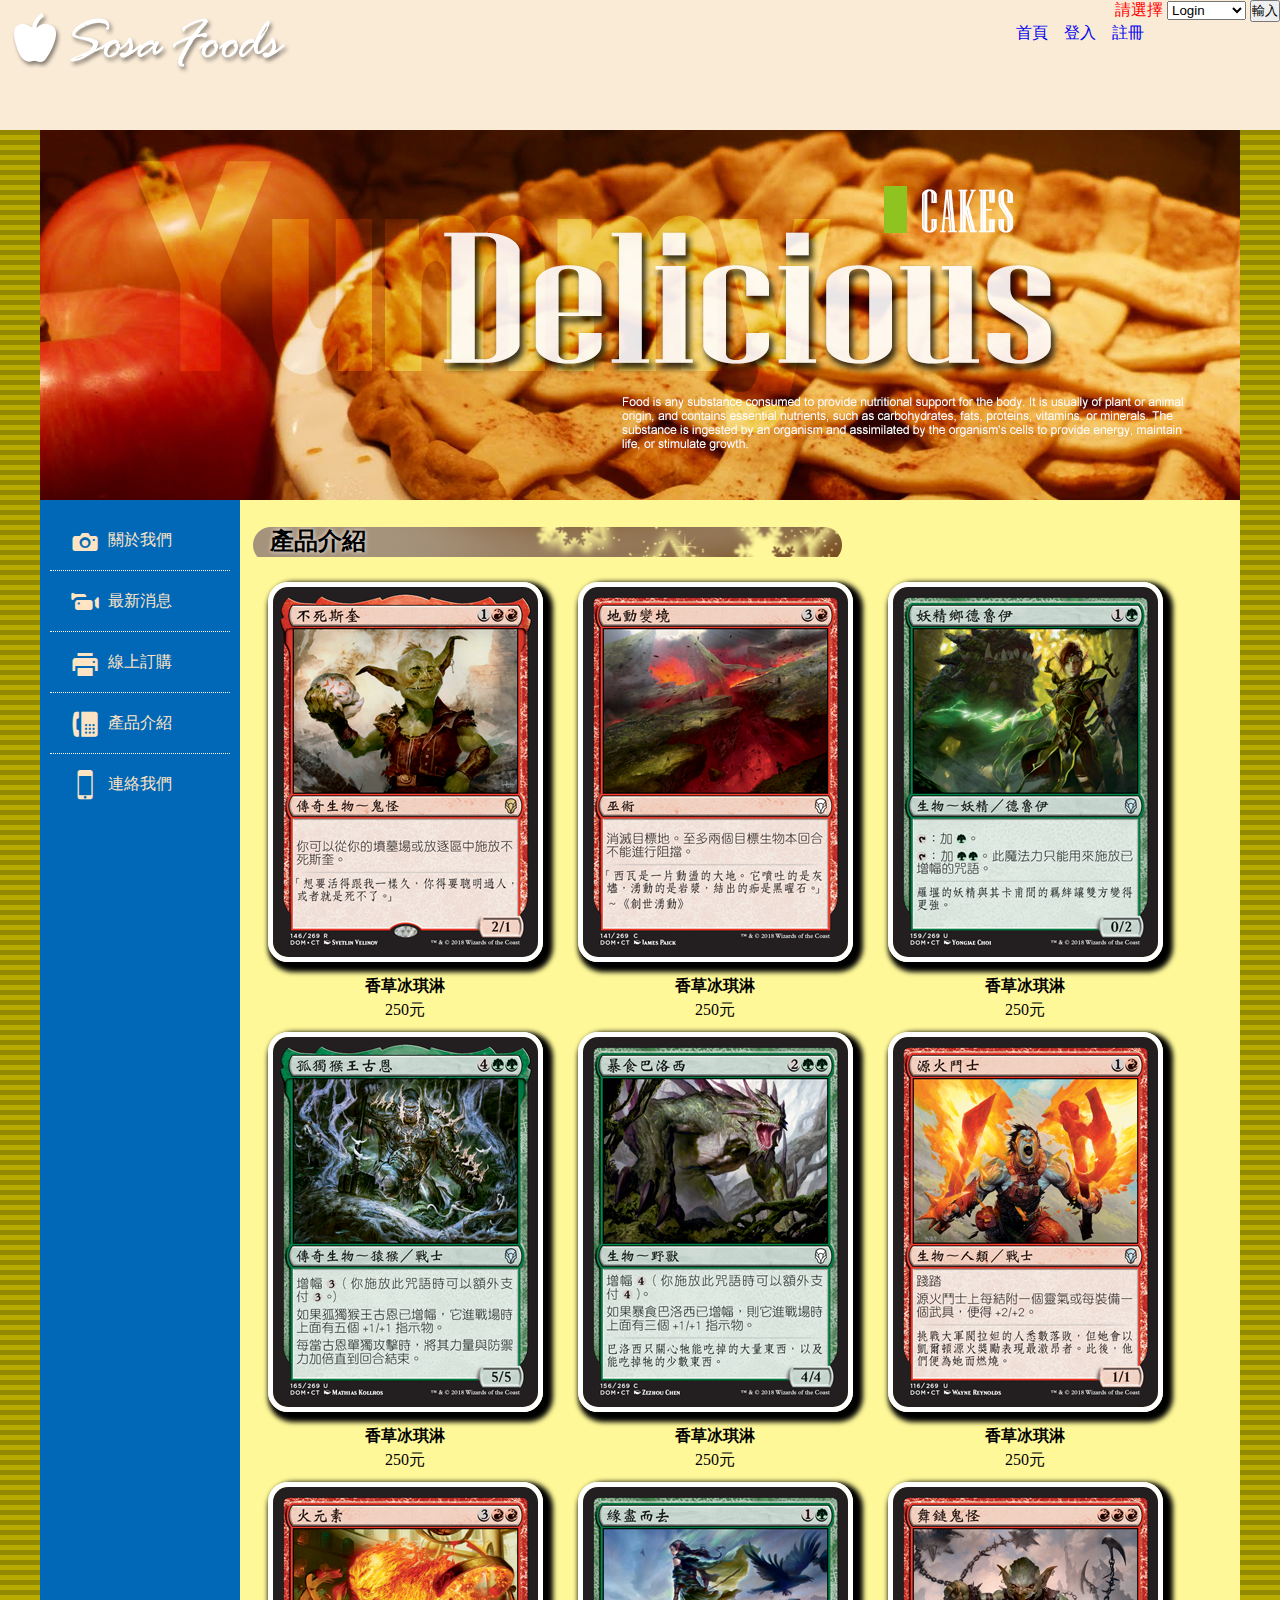
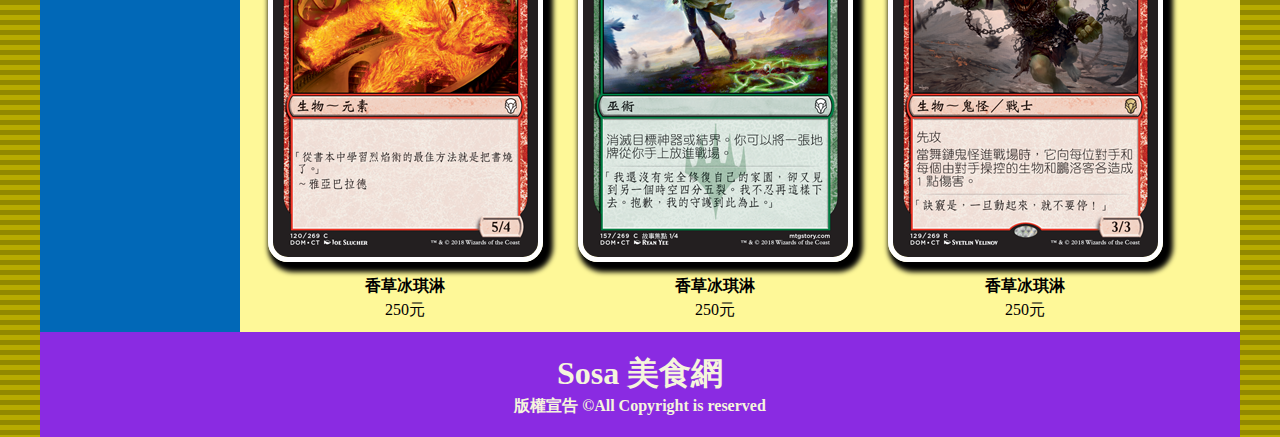
<file: web/product/product.html>
<!doctype html>
<html lang="zh-Hant"><!-- InstanceBegin template="/Templates/template1.dwt" codeOutsideHTMLIsLocked="false" -->
<head>
<meta charset="utf-8">
<!-- InstanceBeginEditable name="doctitle" -->
<title>Sosa 美食網</title>
<link href="productcss.css" rel="stylesheet" type="text/css">
<!-- InstanceEndEditable -->
<meta name="keywords" content="美食,西點,送禮">
<meta name="description" content="歡樂美味在 Sosa">
<link href="../share/style.css" rel="stylesheet" type="text/css">
<!-- InstanceBeginEditable name="head" -->
<!-- InstanceEndEditable -->
</head>

<body>
<div class="header">
  <h1><img src="../share/logo.png" width="300" height="80" alt=""/></h1>
  <form action="ApplicationControl" method="POST">
    <p style="color:red; text-align:right"> 請選擇
      <select name="Application" size="1">
        <option>Login</option>
        <option>Shopping</option>
        <option>Logout</option>
      </select>
      <input type="submit" value="輸入" />
    </p>
  </form>
  <ul>
    <li><a href="../index.html">首頁</a></li>
    <li><a href="#">登入</a></li>
    <li><a href="../member.html">註冊 </a></li>
  </ul>
</div>
<div class="container">
  <div class="banner"><img src="../share/banner.jpg" width="1200" height="400" alt=""/></div>
  <div class="nav">
    <ul>
      <li><a href="../about/about.html"><span>1</span>關於我們</a></li>
      <li><a href="../new/news.html"><span>2</span>最新消息</a></li>
      <li><a href="../order/order.html"><span>3</span>線上訂購</a></li>
      <li><a href="product.html"><span>4</span>產品介紹</a></li>
      <li><a href="../contact/contact.html"><span>5</span>連絡我們</a></li>
    </ul>
  </div>
  <div class="content"><!-- InstanceBeginEditable name="EditRegion3" -->
   	 <h2>產品介紹</h2>
<div class="box">
  <h4><img src="不死斯奎.png" width="265" height="370" alt=""/>香草冰琪淋</h4>
	<p>250元</p>
</div>
<div class="box">
  <h4><img src="地動變境1.png" width="265" height="370" alt=""/>香草冰琪淋</h4>
	<p>250元</p>
</div>
<div class="box">
  <h4><img src="妖精鄉德魯伊.png" width="265" height="370" alt=""/>香草冰琪淋</h4>
	<p>250元</p>
</div>
<div class="box">
  <h4><img src="孤獨猴王古恩.png" width="265" height="370" alt=""/>香草冰琪淋</h4>
	<p>250元</p>
</div>
<div class="box">
  <h4><img src="暴食巴洛西.png" width="265" height="370" alt=""/>香草冰琪淋</h4>
	<p>250元</p>
</div>
<div class="box">
  <h4><img src="源火鬥士.png" width="265" height="370" alt=""/>香草冰琪淋</h4>
	<p>250元</p>
</div>
<div class="box">
  <h4><img src="火元素.png" width="265" height="370" alt=""/>香草冰琪淋</h4>
	<p>250元</p>
</div>
<div class="box">
  <h4><img src="緣盡而去1.png" width="265" height="370" alt=""/>香草冰琪淋</h4>
	<p>250元</p>
</div>
<div class="box">
  <h4><img src="舞鏈鬼怪.png" width="265" height="370" alt=""/>香草冰琪淋</h4>
	<p>250元</p>
</div> 
	
  <!-- InstanceEndEditable --> </div>
  <div class="footer">
    <h1>Sosa 美食網</h1>
    <h4>版權宣告 &copy;All Copyright is reserved</h4>
  </div>
</div>
</body>
<!-- InstanceEnd --></html>
</file>
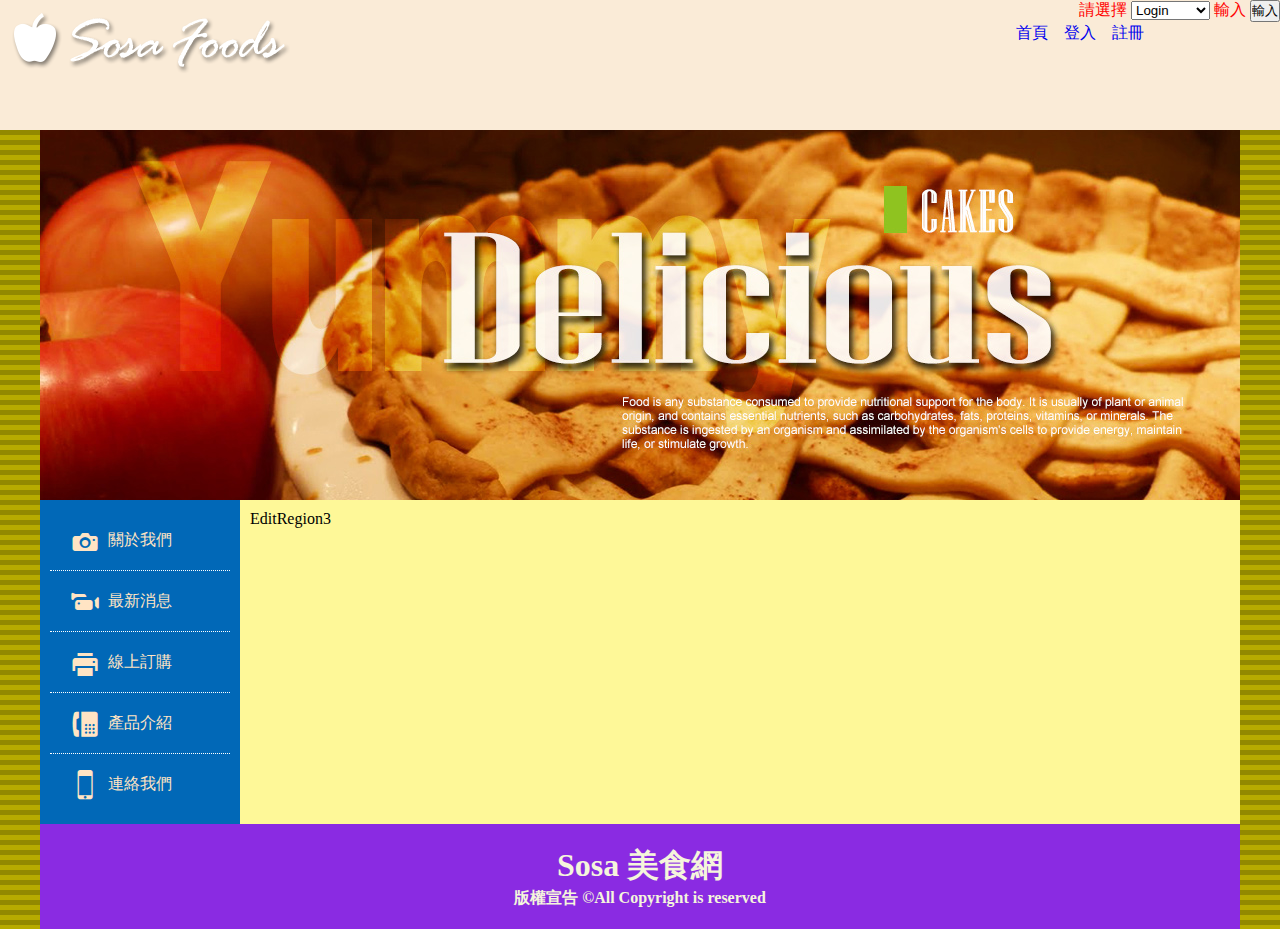
<file: web/Templates/TMPchvv23.htm>
<!doctype html>
<html lang="zh-Hant">
<head>
<meta charset="utf-8">
<!-- TemplateBeginEditable name="doctitle" -->
<title>Sosa 美食網</title>
<!-- TemplateEndEditable -->
<meta name="keywords" content="美食,西點,送禮">
<meta name="description" content="歡樂美味在 Sosa">
<link href="../share/style.css" rel="stylesheet" type="text/css">
<!-- TemplateBeginEditable name="head" -->
<!-- TemplateEndEditable -->
</head>

<body>
<div class="header">
  <h1><img src="../share/logo.png" width="300" height="80" alt=""/></h1>
  <form action="ApplicationControl" method="POST">
    <p style="color:red; text-align:right"> 請選擇
      <select name="Application" size="1">
        <option>Login</option>
        <option>Shopping</option>
        <option>Logout</option>
      </select>
      輸入
      <input type="submit" value="輸入" />
    </p>
  </form>
  <ul>
    <li><a href="../index.html">首頁</a></li>
    <li><a href="#">登入</a></li>
    <li><a href="#">註冊 </a></li>
  </ul>
</div>
<div class="container">
  <div class="banner"><img src="../share/banner.jpg" width="1200" height="400" alt=""/></div>
  <div class="nav">
    <ul>
      <li><a href="../about/about.html"><span>1</span>關於我們</a></li>
      <li><a href="../new/news.html"><span>2</span>最新消息</a></li>
      <li><a href="../order/order.html"><span>3</span>線上訂購</a></li>
      <li><a href="../product/product.html"><span>4</span>產品介紹</a></li>
      <li><a href="../contact/contact.html"><span>5</span>連絡我們</a></li>
    </ul>
  </div>
  <div class="content"><!-- TemplateBeginEditable name="EditRegion3" -->EditRegion3<!-- TemplateEndEditable --> </div>
  <div class="footer">
    <h1>Sosa 美食網</h1>
    <h4>版權宣告 &copy;All Copyright is reserved</h4>
  </div>
</div>
</body>
</html>
</file>
<file: web/share/style.css>
@charset "utf-8";

*{
	padding: 0;
	margin: 0;	
}

body {
	background-image:url(bg.gif);
}
	
.container {
	background-color: aliceblue;
	background-image:url(wrapper_bg.jpg);
	width: 1200px;
	margin: 0 auto;
	padding-top: 100px;
	
	}

.header {
	height: 130px;
	width: 100%;
	position: fixed;
	background-color: antiquewhite;
}
.header h1 {
	position: absolute;
    animation: a1 5s cubic-bezier(.49,1.17,.83,.67) 5s infinite alternate;
	
}

@keyframes a1 {
	
	0% {
		transform: rotateX(0deg) translateX(0);
	}
	
	50% {
		 
		transform: rotateX(0deg) translateX(500px);
	}
	
	100%{
			transform: rotateX(360deg) translateX(250px) 
			translateY(50px);
		background-color: red;
	}
}


@-webkit-keyframes a1 {
	
	0% {
		-webkit-transform: rotateX(0deg) translateX(0);
	}
	
	50% {
		 
		-webkit-transform: rotateX(0deg) translateX(500px);
	}
	
	100%{
		-webkit-transform: rotateX(360deg) translateX(250px) 
			translateY(50px);
		background-color: red;
	}
}



.header ul {
	width: 150px;
	position: absolute;
	left: 1016px;
	top: 23px;
}
.header ul li {
	float: left;
	list-style: none;
	
}
.header ul li a {
	margin-right: 16px;
	text-decoration: none;
	
}
.header ul li a:hover {
	color: crimson;
	text-decoration: underline;
}

.banner {}
.banner img {
	vertical-align: bottom;
	margin: 0;
}

.nav {
	width: 180px;
	padding: 10px;
	float: left;
}
.nav ul {}
.nav ul li {
	list-style: none;	
}
.nav ul li a {
	display: block;
	color:bisque;
	height: 60px;
	line-height: 60px;
	text-indent: 20px;
	border-bottom: dotted 1px rgba(255,255,255,1.00);
	text-decoration: none;
	transition : all 2s;
	
}

.nav ul li:last-child a {
	border-bottom: none;

}

.nav ul li a span {
	font-family: 'sosa font';
	font-size: 30px;
    vertical-align: middle;	
	margin-right: 8px;
}

.nav ul li a:hover {
	
   color: gold;
	font-size: 28PX;	
	transform: rotate(360deg) scale(2) skewX(30deg) translate(200px);

}

.nav ul li a:hover SPAN{
	
   color: BLUE;
	text-shadow: 0 0 3PX YELLOW,0 0 3PX YELLOW;	

}


@font-face{
	
	font-family: 'sosa font';
	src: url(sosa-regular-webfont.ttf);
}



.content {
	float: right;
	padding: 10PX;
	width: 980px;
}

.container H2 {
	background-image: url(title_bg.png);
	background-repeat: no-repeat;
	text-indent: 20PX;
	margin: 15px 0;
	text-shadow: 0 0 4px white;
	
}

.container H3 {
	text-indent: 20px;
	width: 500px;
	background-color:antiquewhite;
	margin: 10px 0;
	border-left: 10px solid rgba(111,81,26,1.00);
	border-radius: 0 20px 0 0;
}
.content img {
	margin: 10px;	
}

.content p {
	
	word-spacing: 5px;
	line-height: 25px;
	
}


.footer{
	clear: both;
	background-color: blueviolet;
	color: beige;
	padding: 20px;
	text-align: center;
	
}
.footer h3 {}
.footer h4 {}
</file>
<file: web/productcss.css>
@charset "utf-8";

.content .box {
	width: 300px;
	height: 450px;
	float: left;
	text-align: center;
	
}

.content .box img {

	border: solid 5px white;
	box-shadow: 5px 5px 5px 5px black;
	border-radius: 20px;
	transition: all 2s;
}

.content .box:hover img {
	
	background-color: antiquewhite;
	border: orange 6px double;
	border-radius: 0;
	
	transform: scaleX(1.7) scaleY(1.7);
}

.content .box1 {
	width: 300px;
	height: 350px;
	float: left;
	text-align: center;
	
}

.content .box1 img {

	border: solid 5px white;
	box-shadow: 5px 5px 5px 5px black;
	border-radius: 20px;
	transition: all 2s;
}

.content .box1:hover img {
	
	background-color: antiquewhite;
	border: orange 6px double;
	border-radius: 0;
	transform: scaleX(1.1) scaleY(1.1);
}
</file>
<file: web/about/aboutcss.css>
@charset "utf-8";

.container img {
	
	float: left;
}
</file>
<file: web/new/newcss.css>
@charset "utf-8";
.container img {
	
	float: right;
}
</file>
<file: web/order/ordercss.css>
@charset "utf-8";

.container .p1 {
	float: left;
	
}

.container .p2 {
	
	float: right;
}
</file>
<file: web/product/productcss.css>
@charset "utf-8";

.content .box {
	width: 310px;
	height: 450px;
	float: left;
	text-align: center;
	
	
	
}

.content .box img {
	
	border: solid 5px white;
	box-shadow: 5px 5px 5px 5px black;
	border-radius: 20px;
	transition: all 2s;
}

.content .box:hover img {
	
	background-color: antiquewhite;
	border: orange 6px double;
	border-radius: 0;
	
	transform: scaleX(1.7) scaleY(1.7);
}
</file>
